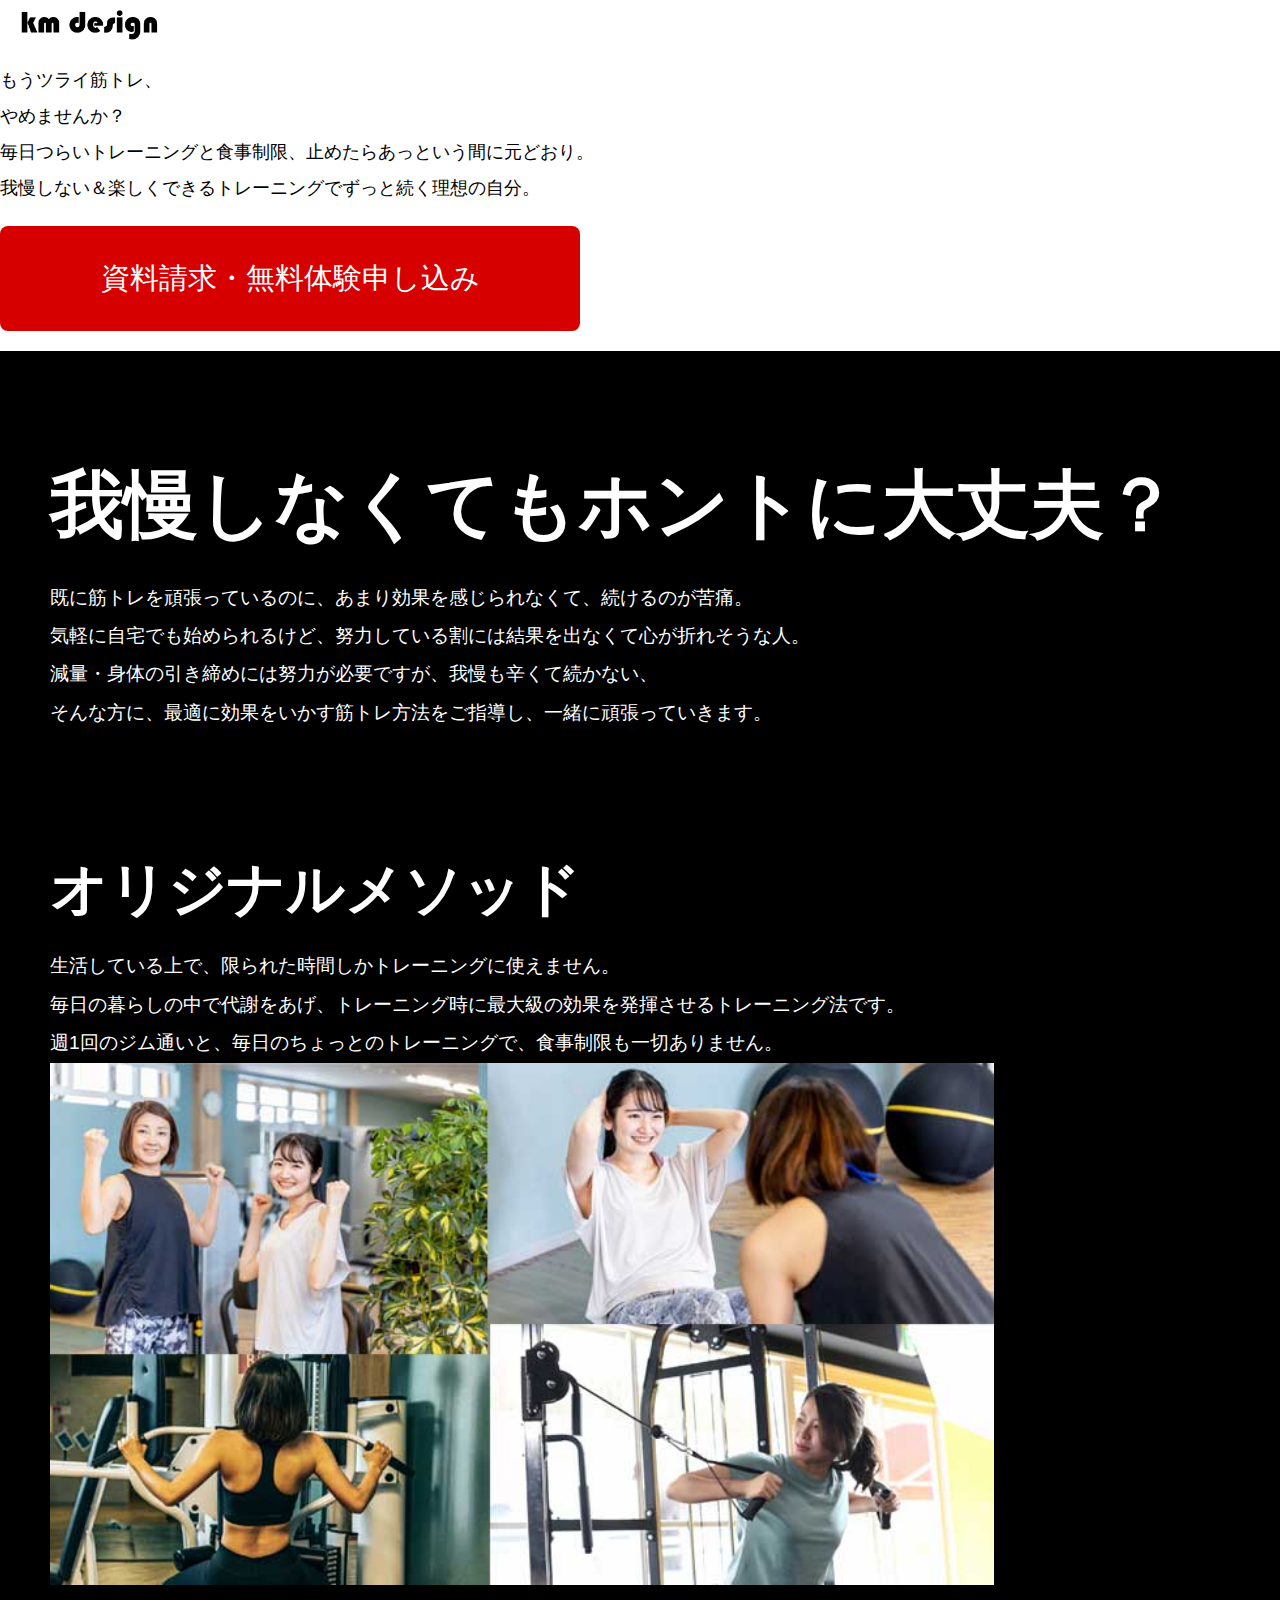
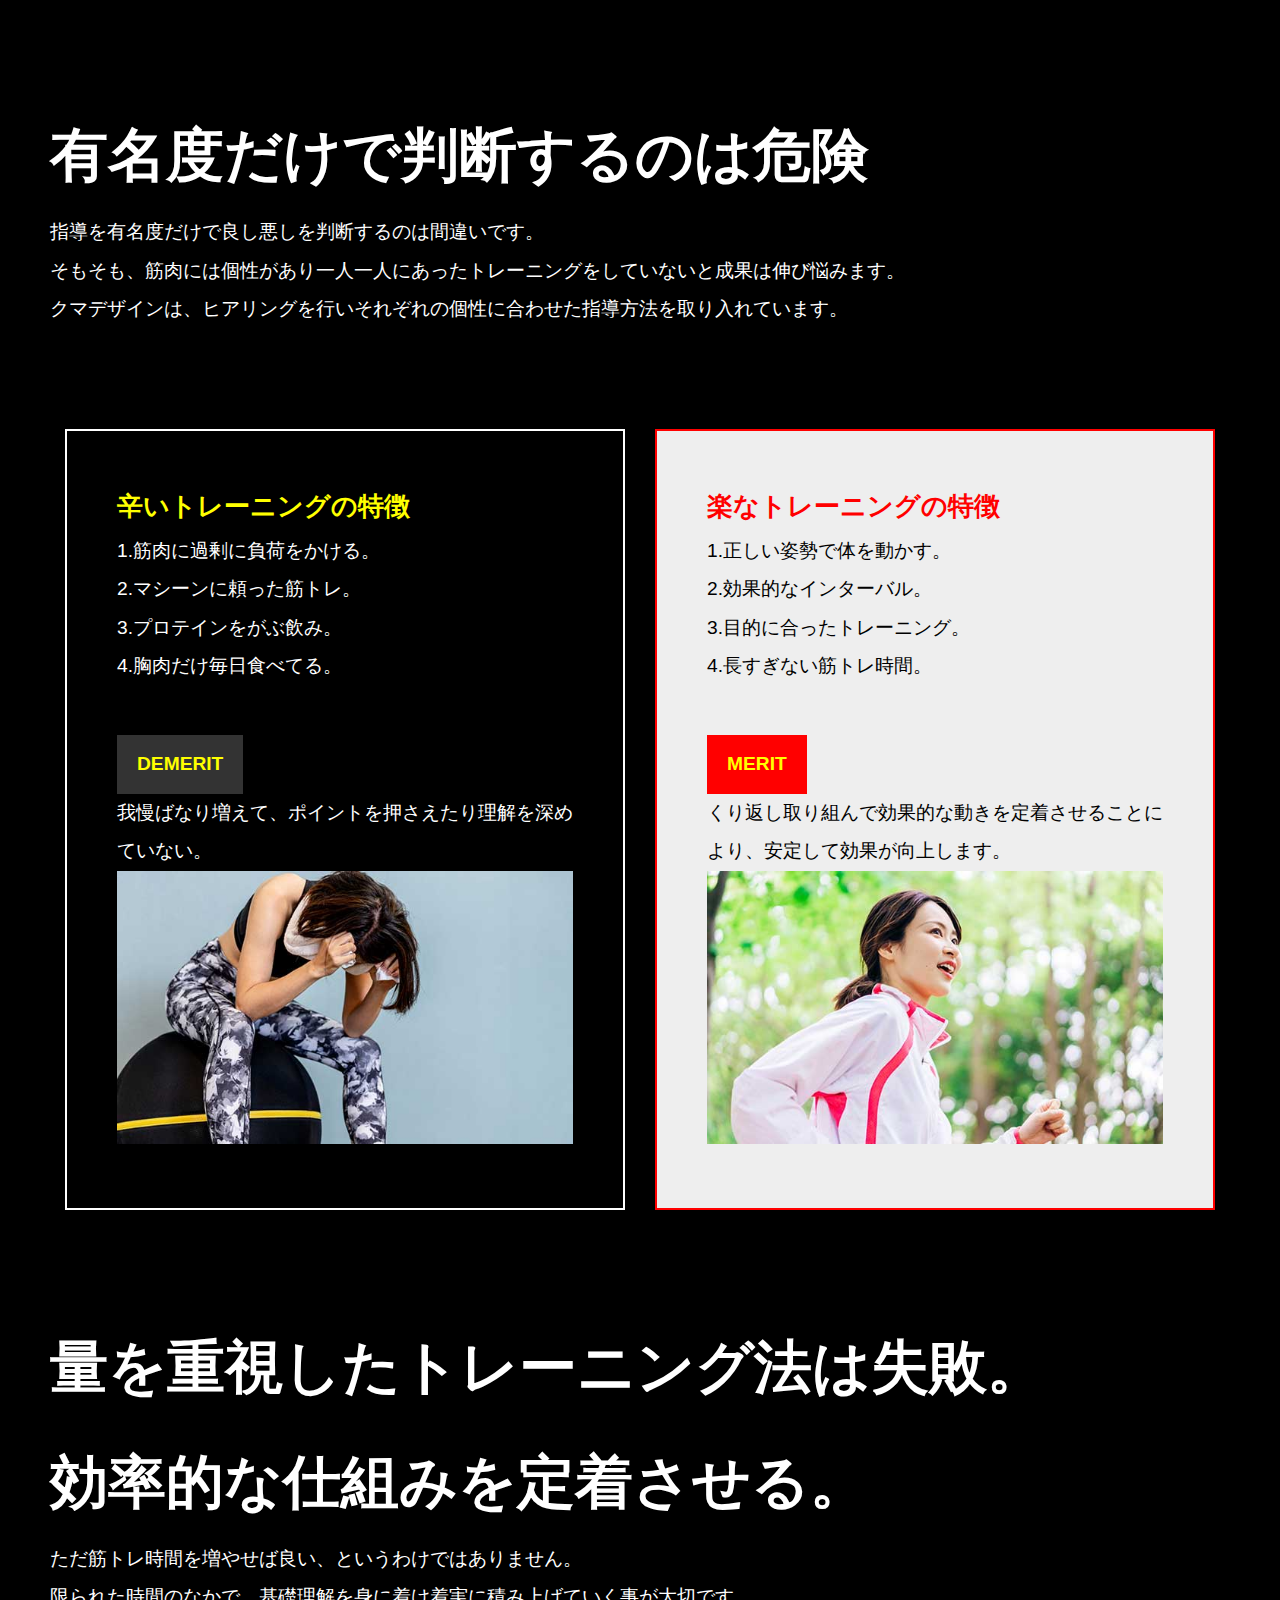
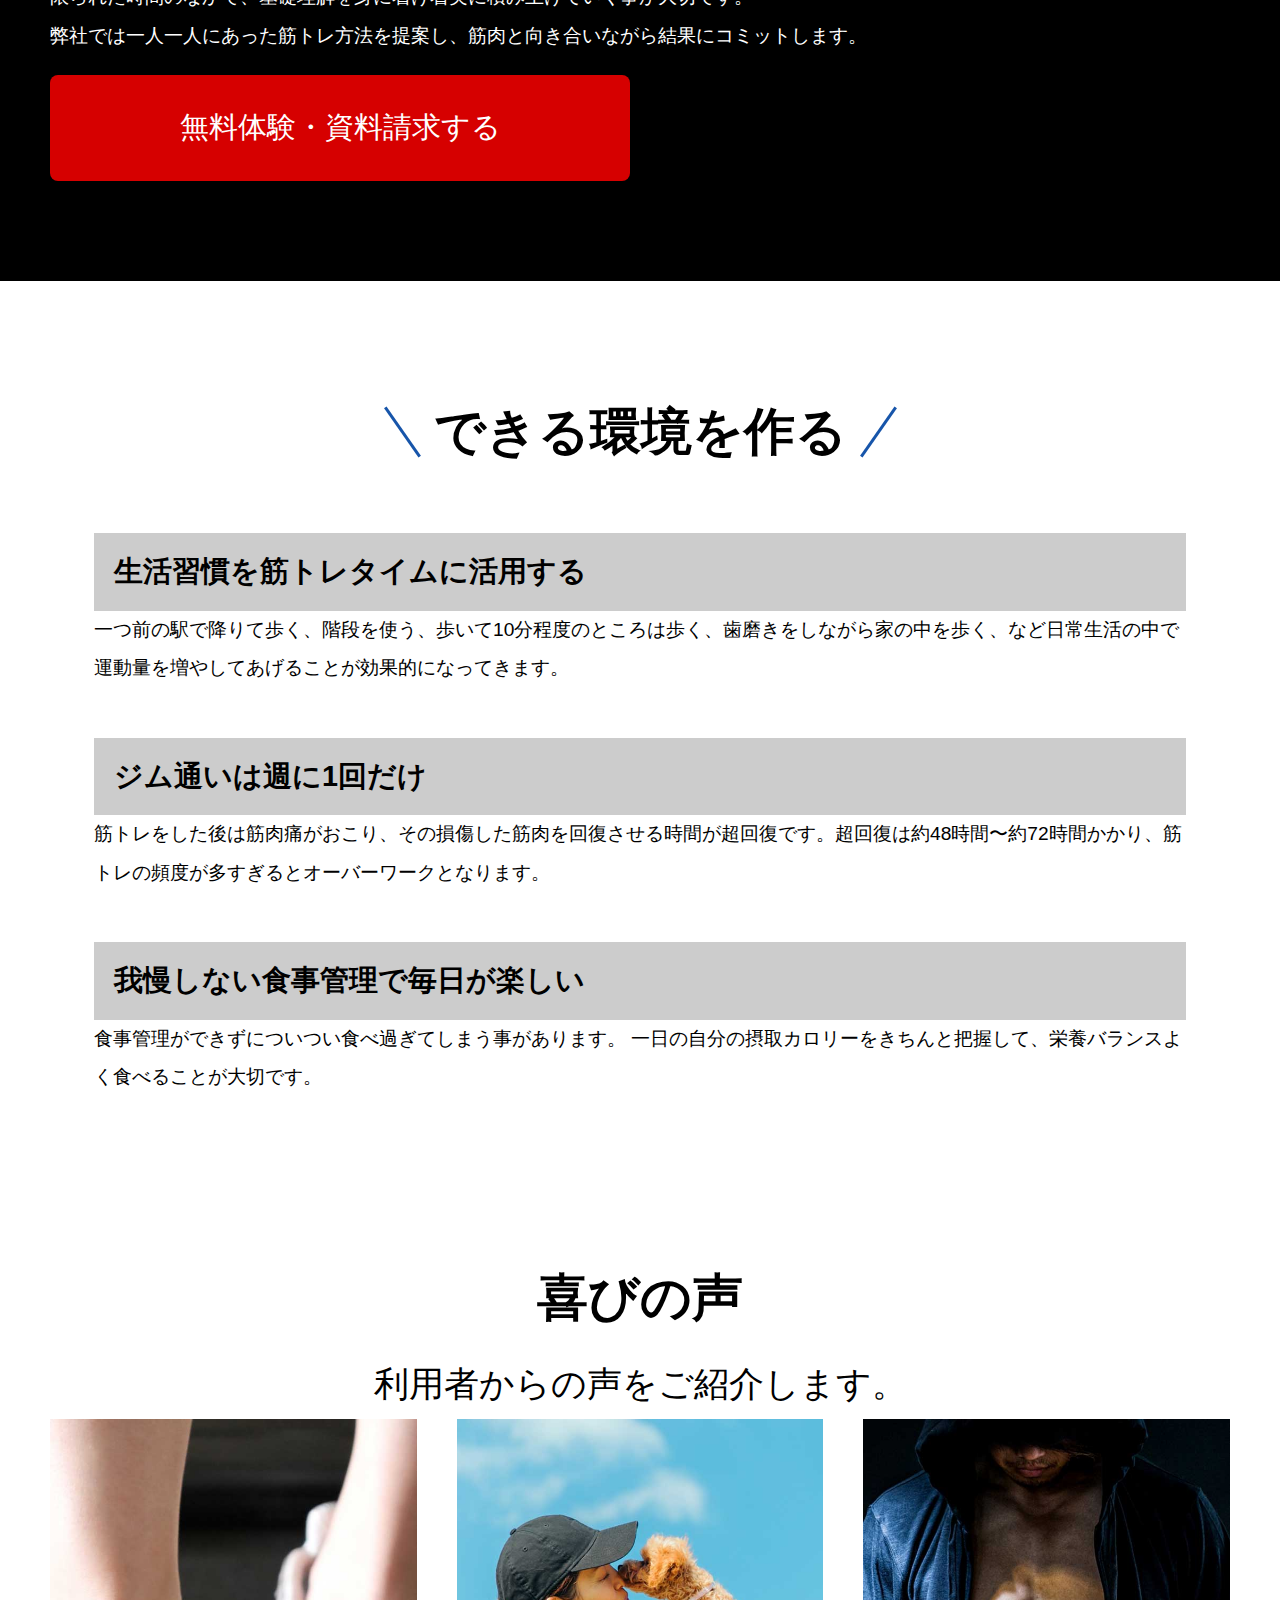
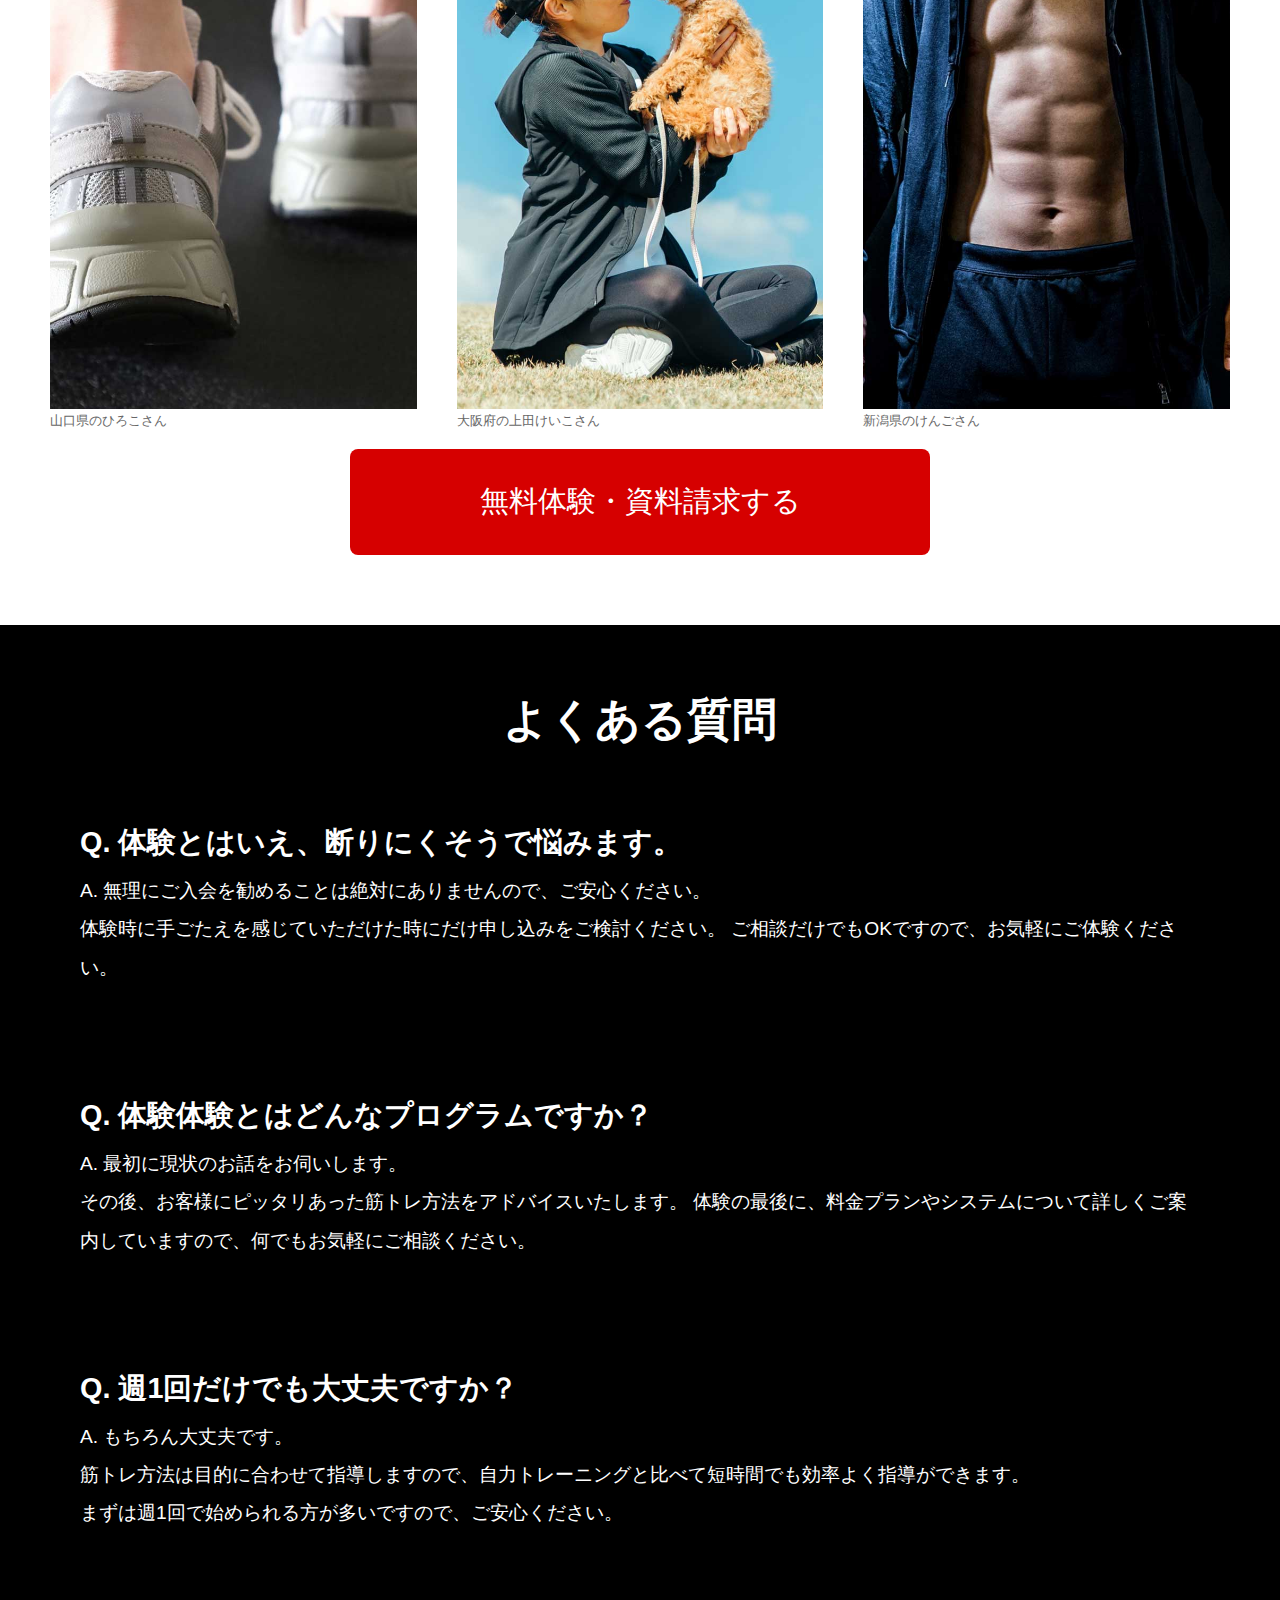
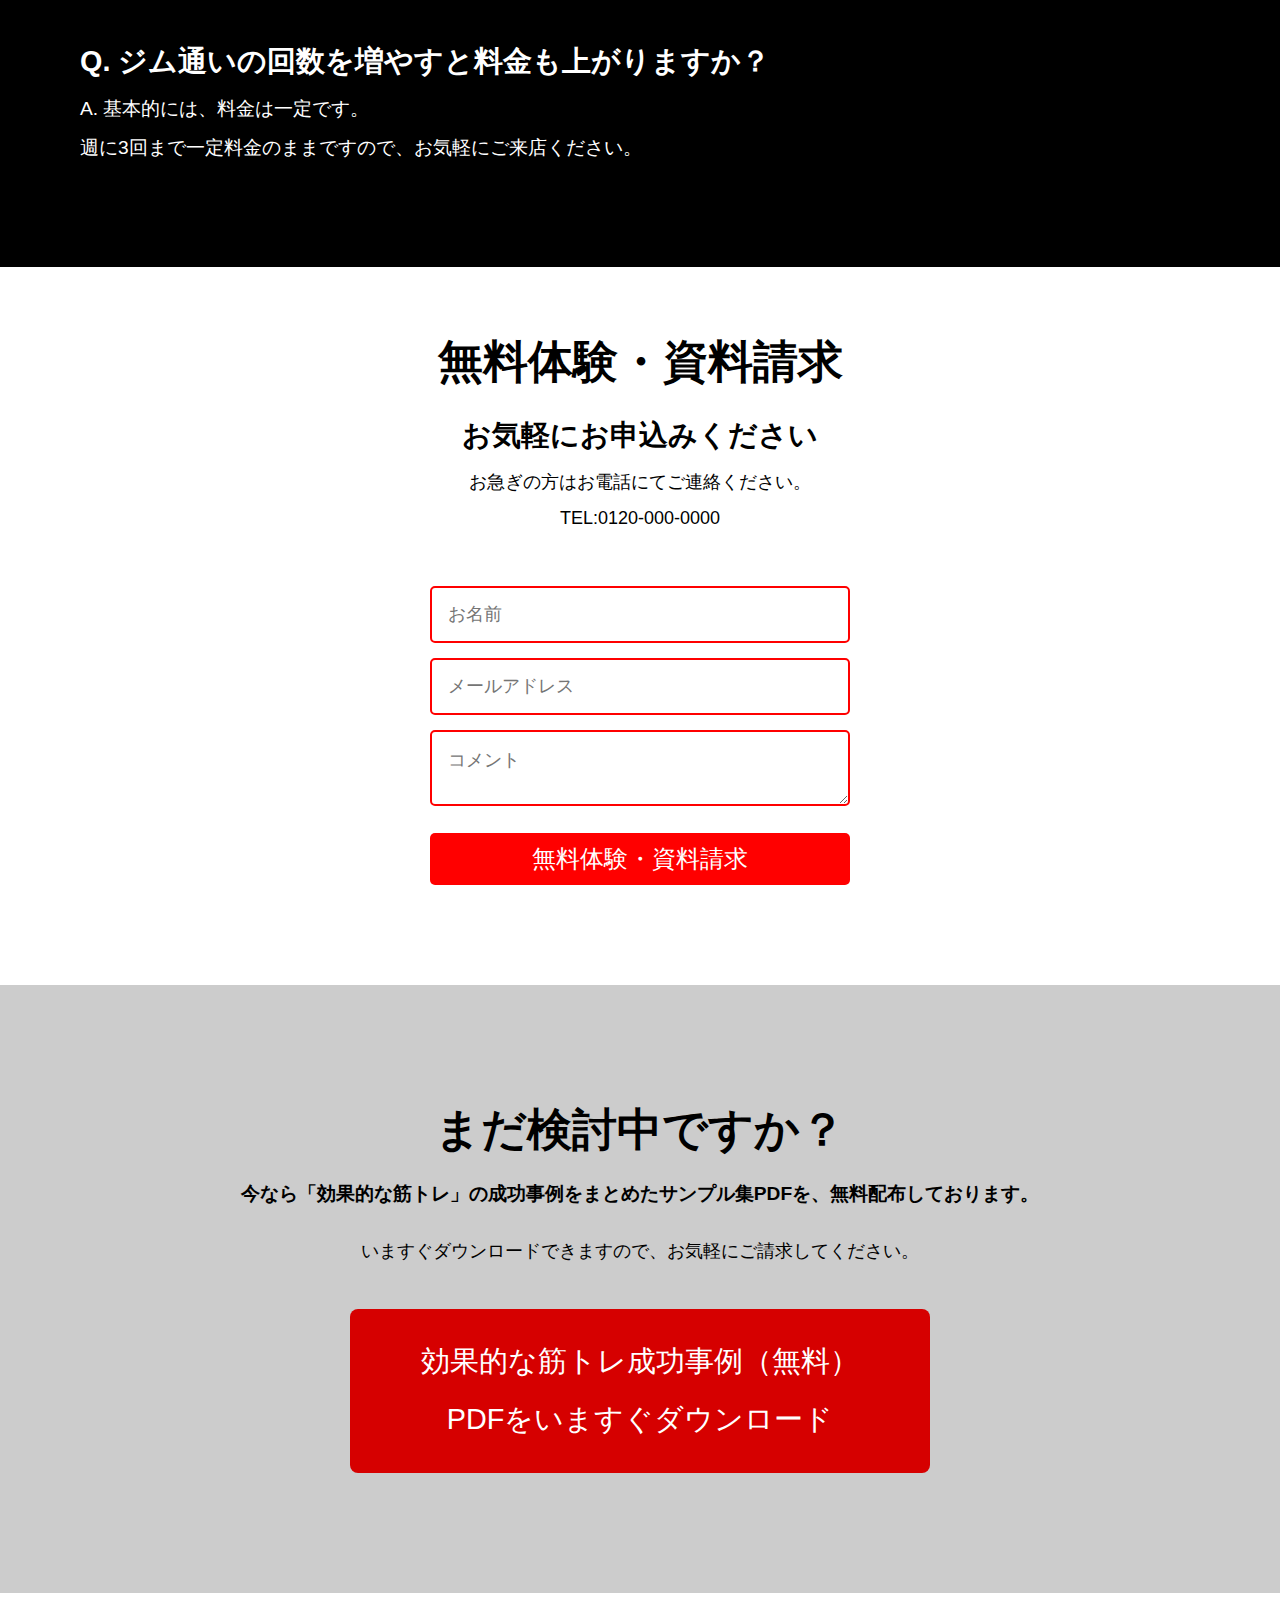
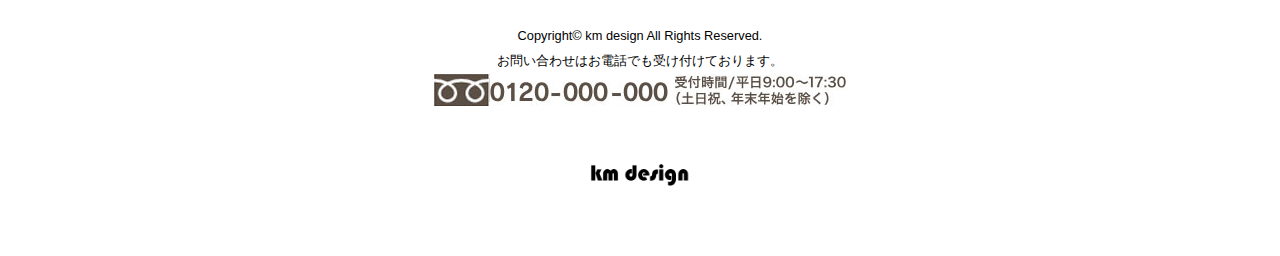
<file: lp_kitaeru_配布/index.html>
<!DOCTYPE html>
<html lang="ja">
<head>
<meta charset="UTF-8">
<title>我慢しない楽なトレーニング「クマデザイン」</title>
<meta name="viewport" content="width=device-width, initial-scale=1">
<meta name="description" content="業界最安の家庭教師はクマデザイン">
<link rel="stylesheet" href="css/style.css">
</head>

<body>
<div id="container">

<header>
<h1 id="logo"><a href="#"><img src="images/logo.png" alt="km design"></a></h1>
</header>


<main>
	<section>
	<div>
		<div>もうツライ筋トレ、<br />やめませんか？</div>
		<div></div>
		<div>
			<p>毎日つらいトレーニングと食事制限、止めたらあっという間に元どおり。<br />
			我慢しない＆楽しくできるトレーニングでずっと続く理想の自分。</p>
			 <div class="btnContactArea">
				<a href="#cta" class="btn_blue"><span class="bl__text">資料請求・無料体験申し込み</span></a>
			</div>
		</div>
	</div><!--/mainLayer-->
	</section>



	<section>
	<div class="problem">
	<h2>我慢しなくても<span class="break-sm">ホントに大丈夫？</span></h2>
	<p>既に筋トレを頑張っているのに、あまり効果を感じられなくて、続けるのが苦痛。<br />
	気軽に自宅でも始められるけど、努力している割には結果を出なくて心が折れそうな人。</p>
	<p>減量・身体の引き締めには努力が必要ですが、我慢も辛くて続かない、<br />
	そんな方に、最適に効果をいかす筋トレ方法をご指導し、一緒に頑張っていきます。</p>

	<h3>オリジナルメソッド</h3>
	<p>生活している上で、限られた時間しかトレーニングに使えません。<br />
	毎日の暮らしの中で代謝をあげ、トレーニング時に最大級の効果を発揮させるトレーニング法です。<br />
	週1回のジム通いと、毎日のちょっとのトレーニングで、食事制限も一切ありません。</p>
	<img src="images/424.jpg" alt="4:2:4" class="ai">

	<h3>有名度だけで判断するのは危険</h3>
	<p>指導を有名度だけで良し悪しを判断するのは間違いです。<br />
	そもそも、筋肉には個性があり一人一人にあったトレーニングをしていないと成果は伸び悩みます。<br />
	クマデザインは、ヒアリングを行いそれぞれの個性に合わせた指導方法を取り入れています。</p>

		<div class="yesnoRow">
			<div class="yesnoBox">
			<h4>辛いトレーニングの特徴</h4>
				<p>1.筋肉に過剰に負荷をかける。</p>
				<p>2.マシーンに頼った筋トレ。</p>
				<p>3.プロテインをがぶ飲み。</p>
				<p>4.胸肉だけ毎日食べてる。</p>
			<h5>DEMERIT</h5>
				<div class="pointDetail">我慢ばなり増えて、ポイントを押さえたり理解を深めていない。 </div>
				<img src="images/bad1.jpg" alt="辛いイメージ">
			</div>
			<div class="yesnoBox yes">
			<h4>楽なトレーニングの特徴</h4>
				<p>1.正しい姿勢で体を動かす。</p>
				<p>2.効果的なインターバル。</p>
				<p>3.目的に合ったトレーニング。</p>
				<p>4.長すぎない筋トレ時間。</p>
			<h5>MERIT</h5>
				<div class="pointDetail">くり返し取り組んで効果的な動きを定着させることにより、安定して効果が向上します。</div>
				<img src="images/good1.jpg" alt="楽なイメージ">
			</div>
		</div>

	<h3>量を重視したトレーニング法は失敗。<br />効率的な仕組みを定着させる。</h3>
		<p>ただ筋トレ時間を増やせば良い、というわけではありません。<br />
			限られた時間のなかで、基礎理解を身に着け着実に積み上げていく事が大切です。</p>
		<p>弊社では一人一人にあった筋トレ方法を提案し、筋肉と向き合いながら結果にコミットします。</p>
		 <div class="btnContactArea">
			<a href="#cta" class="btn_blue"><span class="bl__text">無料体験・資料請求する</span></a>
		</div>
	</div><!--/problem-->
	</section>



	<section>
	<div class="howto">
	<h2>できる環境を作る</h2>
		<dl>
		<dt>生活習慣を筋トレタイムに活用する</dt>
		<dd>一つ前の駅で降りて歩く、階段を使う、歩いて10分程度のところは歩く、歯磨きをしながら家の中を歩く、など日常生活の中で運動量を増やしてあげることが効果的になってきます。</dd>
		<dt>ジム通いは週に1回だけ</dt>
		<dd>筋トレをした後は筋肉痛がおこり、その損傷した筋肉を回復させる時間が超回復です。超回復は約48時間〜約72時間かかり、筋トレの頻度が多すぎるとオーバーワークとなります。</dd>
		<dt>我慢しない食事管理で毎日が楽しい</dt>
		<dd>食事管理ができずについつい食べ過ぎてしまう事があります。
		一日の自分の摂取カロリーをきちんと把握して、栄養バランスよく食べることが大切です。</dd>
		</dl>
	</div><!--/howto-->
	</section>



	<section>
	<div class="works">
	<h2>喜びの声</h2>
	<p class="text-center">利用者からの声をご紹介します。</p>
		<div class="worksRow">
			<div class="worksBox">
				<a href="#" target="_blank"><img src="images/ss2.jpg" alt=""><br />山口県のひろこさん</a>
			</div>
			<div class="worksBox">
				<a href="#" target="_blank"><img src="images/ss3.jpg" alt=""><br />大阪府の上田けいこさん</a>
			</div>
			<div class="worksBox">
				<a href="#" target="_blank"><img src="images/ss4.jpg" alt=""><br />新潟県のけんごさん</a>
			</div>
		</div>
			 <div class="btnContactArea">
				<a href="#cta" class="btn_blue m-auto"><span class="bl__text">無料体験・資料請求する</span></a>
			</div>
	</div><!--/works-->
	</section>



	<section>
	<div class="faq">
	<h2>よくある質問</h2>
		<div class="faqList">
			<div class="faqTitle"> Q. 体験とはいえ、断りにくそうで悩みます。</div>
				<div class="faqDetail">
				A. 無理にご入会を勧めることは絶対にありませんので、ご安心ください。<br />
				体験時に手ごたえを感じていただけた時にだけ申し込みをご検討ください。
				ご相談だけでもOKですので、お気軽にご体験ください。
				</div>
		</div>
		<div class="faqList">
			<div class="faqTitle"> Q. 体験体験とはどんなプログラムですか？</div>
				<div class="faqDetail">
				A. 最初に現状のお話をお伺いします。<br />
				その後、お客様にピッタリあった筋トレ方法をアドバイスいたします。
				体験の最後に、料金プランやシステムについて詳しくご案内していますので、何でもお気軽にご相談ください。
				</div>
		</div>
		<div class="faqList">
			<div class="faqTitle"> Q. 週1回だけでも大丈夫ですか？</div>
				<div class="faqDetail">
				A. もちろん大丈夫です。<br />
				筋トレ方法は目的に合わせて指導しますので、自力トレーニングと比べて短時間でも効率よく指導ができます。<br />
				まずは週1回で始められる方が多いですので、ご安心ください。
				</div>
		</div>
		<div class="faqList">
			<div class="faqTitle"> Q. ジム通いの回数を増やすと料金も上がりますか？</div>
				<div class="faqDetail">
				A. 基本的には、料金は一定です。<br />
				週に3回まで一定料金のままですので、お気軽にご来店ください。
				</div>
		</div>
	</div><!--/faq-->
	</section>



	<section id="cta">
	<div class="cta">
	<h2>無料体験・資料請求</h2>
	<h3>お気軽にお申込みください</h3>
		<p>お急ぎの方はお電話にてご連絡ください。<br />TEL:0120-000-0000</p>
			<form>      
			  <input name="name" type="text" class="feedback-input" placeholder="お名前" />   
			  <input name="email" type="text" class="feedback-input" placeholder="メールアドレス" />
			  <textarea name="text" class="feedback-input" placeholder="コメント"></textarea>
			  <input type="submit" value="無料体験・資料請求"/>
			</form>
	</div><!--/cta-->
	</section>



	<section>
	<div class="download">
	<h2>まだ検討中ですか？</h2>
	<h3>今なら「効果的な筋トレ」の成功事例をまとめたサンプル集PDFを、無料配布しております。</h3>
		<p>いますぐダウンロードできますので、お気軽にご請求してください。</p>
		 <div class="btnContactArea">
			<a href="#cta" class="btn_blue m-auto"><span class="bl__text">効果的な筋トレ成功事例（無料）<br />
			PDFをいますぐダウンロード</span></a>
		</div>
	</div><!--/download-->
	</section>
</main>



<footer>
<small>Copyright&copy; km design All Rights Reserved.</small><br />
お問い合わせはお電話でも受け付けております。
	<div><img src="images/footer_tel.jpg" alt="telephone"></div>
	<div class="footer-logo"><a href="#"><img src="images/logo.png" alt="km design"></a></div>
</footer>

</div><!--/container-->
</body>
</html>
</file>
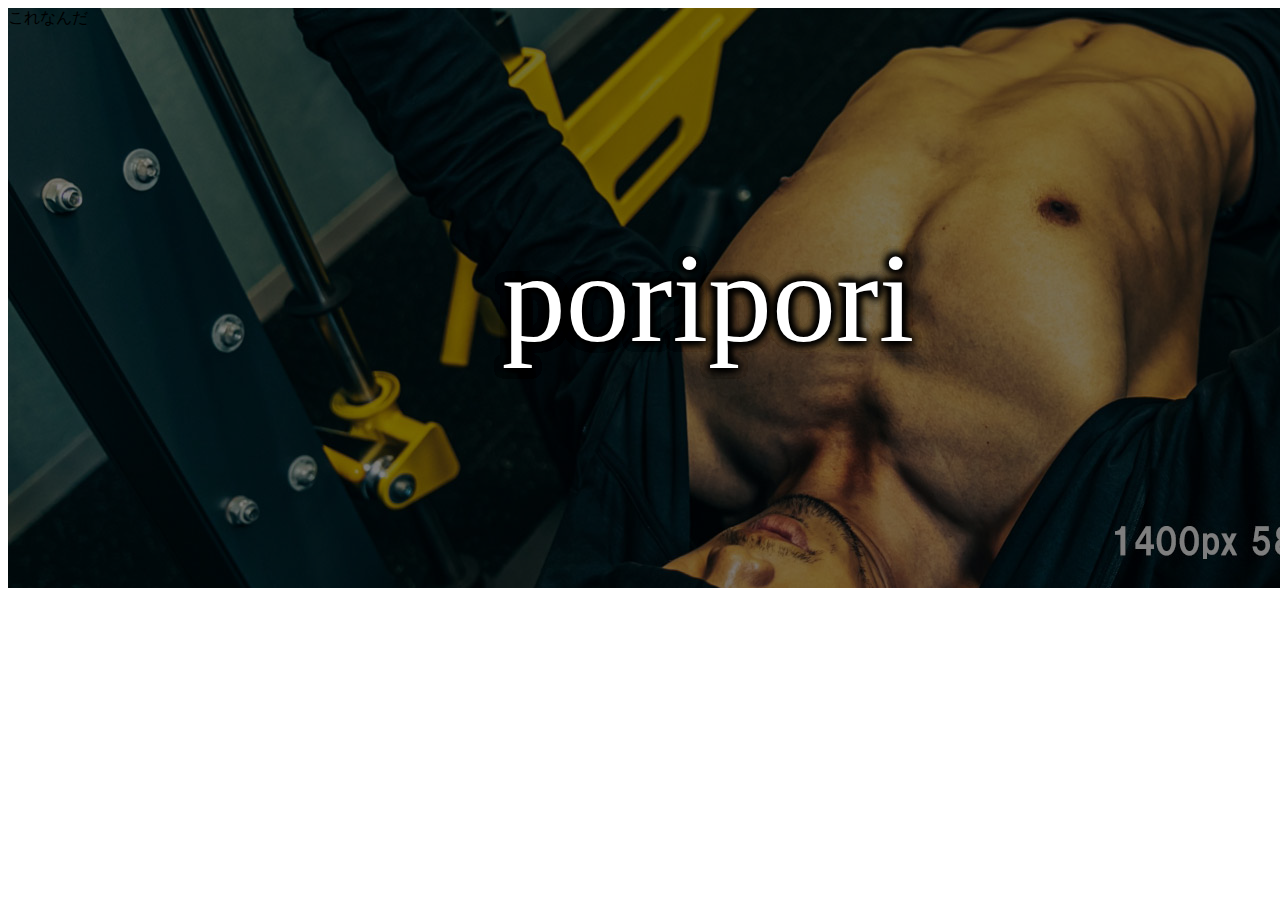
<file: lp_kitaeru_配布/bg.html>
<!DOCTYPE html>
<html lang="ja">
<head>
    <meta charset="UTF-8">
    <meta name="viewport" content="width=device-width, initial-scale=1.0">
    <title>文字と画像を重ねる</title>
    <style>
        .mainV{
            position: relative;
            background: url("images/main_5.jpg");
            width: 1400px;
            height: 580px;
        }
        .mainV::before{
            content: "これなんだ";
            position: absolute;
            background: rgba(0,0,0,0.5);
            top:0;
            right: 0;
            bottom: 0;
            left: 0;
        }
        .mainT{
            position: absolute;
            top: 50%;
            left: 50%;
            transform: translate(-50%,-50%);
            font-size: 8rem;
            color: #fff;
        }
        .huchi-txt{
            text-shadow: 
                0 0 10px #000,
                0 0 10px #000,
                0 0 10px #000,
                0 0 10px #000,
                0 0 10px #000,
                0 0 10px #000;
        }
    </style>
</head>
<body>
    <head></head>
    <main>
        <section>
            <div class="mainV">
                <div class="mainT huchi-txt">poripori</div>
            </div>
        </section>
    </main>
</body>
</html>
</file>
<file: lp_kitaeru_配布/css/style.css>
@charset "utf-8";
* { 
	box-sizing:border-box; 
	margin:0px; 
	padding:0px; 
	font-size:100%; 
}
body {
	margin: 0px;
	padding: 0px;
	color: #000;
	font-family: "游ゴシック Medium", "Yu Gothic Medium", "游ゴシック体", YuGothic, "ヒラギノ角ゴ Pro W3", "Hiragino Kaku Gothic Pro", "メイリオ", Meiryo, "ＭＳ Ｐゴシック", "MS PGothic", sans-serif;
	font-size:18px;
	line-height:2;
	background:#fff;
}
img { 
	border:none; 
	max-width:100%; 
	height:auto; 
}
a	{ 
	color:#666; 
	text-decoration:none; 
	transition:0.3s; 
}
.text-center { 
	text-align:center; 
}
.text-right	{ 
	text-align:right; 
}
.text-left	{ 
	text-align:left; 
}
.m-auto { 
	margin:auto; 
}

#container { 
	max-width:1400px; 
	margin:0 auto; 
	padding:0; 
}
header { 
	padding:10px 20px; 
}
header #logo img { 
	width:140px; 
}
footer { 
	text-align:center; 
	padding:30px 0px 10px; 
	font-size:0.8rem; 
}
footer .footer-logo { 
	width:100px; 
	margin:50px auto; 
}
/* スマホ用調整 */
@media screen and (max-width:767px){
	#container { 
		width:auto; 
	}
	footer { 
		text-align:center; 
		padding:10px; 
	}
	.break-sm { 
		display:block; 
	}
}


.mainLayer { 
    position:relative;
    height:580px; }
.mainLayer .layer-txt { 
    line-height:1;
    font-size:5.6rem;
    font-weight:bold;
    position:absolute;
    top: 80px;
    left: 30px;
    color:#fff;}
.mainLayer .layer-bg { 
    width:1400px;
    height:580px;
    background:#000 url(../images/main_5.jpg) no-repeat 50% 50%;
    position:absolute;
    z-index:-1;
    top: 0;
    left: 0;}
.mainLayer .layer-bg::before { 
    content:"";
    top: 0;
    right: 0;
    bottom: 0;
    left: 0;
    background:rgba(0, 0, 0, 0.6);
    position:absolute;}
.mainLayer .layer-btn { 
    position:absolute;
    top: 300px;
    left: 30px;}
.mainLayer .layer-btn p { 
    font-size:1.2rem;
    font-weight:bold;
    color:#eee;}
.txt-fuchi { text-shadow:0 0 10px #000,
    0 0 10px #000,
    0 0 10px #000,
    0 0 10px #000,
    0 0 10px #000,
    0 0 10px #000,
    0 0 10px #000; }
/* スマホ用調整 */
@media screen and (max-width:900px){
	.mainLayer .layer-txt { font-size:4.6rem; }
}
@media screen and (max-width:767px){
	.mainLayer { height:auto; }
	.mainLayer .layer-txt { 
        font-size:2.4rem;
        padding:30px 10px;
        top: 0;
        left: 0;
        text-shadow:none;
        background:rgba(0,0,0,0.7);
        width: 100%;
    }
	.mainLayer .layer-bg { width:auto;
        height:460px;
        background:url( images/main_4.jpg) 50% 50%;
        position:initial; }
	.mainLayer .layer-bg::before{ 
        content:"";
        background:rgba(0, 0, 0, 0);}
	.mainLayer .layer-btn { 
        position:initial;
        padding:30px 20px; }
	.mainLayer .layer-btn p { 
        color:#000;
        text-shadow:none;}
}


.problem { 
	background:#000; 
	font-size:1.2rem; 
	color:#fff; 
	padding:80px 50px; 
}
.problem h2 { 
	font-size:4.6rem; 
	font-weight:bold; 
}
.problem h3 { 
	font-size:3.6rem; 
	font-weight:bold; 
	margin-top:100px; 
}
.problem h4 { 
	font-size:1.6rem; 
	font-weight:bold; 
	color:#ff0; 
}
.problem h5 { 
	font-size:1.2rem; 
	font-weight:bold; 
	color:#ff0; 
	background:#333; 
	display:inline-block; 
	padding:10px 20px; 
	margin-top:50px; 
}
.problem img.ai { 
	width:80%; 
}
.problem .yesnoRow { 
	display:flex; 
	justify-content:space-between; 
	margin-top:100px; 
}
.problem .yesnoBox { 
	width:50%; 
	border:solid 2px #fff; 
	padding:50px; 
	margin:0 15px; 
}
.problem .yes { 
	background:#eee; 
	color:#000; 
	border:solid 2px #f00; 
}
.problem .yes h4 { 
	color:#f00; 
}
.problem .yes h5 { 
	background:#f00; 
}
/* スマホ用調整 */
@media screen and (max-width:767px){
	.problem { 
		padding:50px 20px; 
	}
	.problem h2 { 
		font-size:2.4rem; 
		color:#ff0; 
		line-height:1.2; 
		margin-bottom:20px; 
	}
	.problem h3 { 
		font-size:2.2rem; 
		color:#ff0; 
		line-height:1.2; 
		margin-bottom:20px; 
	}
	.problem img.ai { 
		width:100%; 
	}
	.problem .yesnoRow { 
		display:block; 
	}
	.problem .yesnoBox { 
		width:100%; 
		padding:20px; 
		margin:0 0 50px 0; 
	}
}


.howto { 
	font-size:2.2rem; 
	color:#000; 
	padding:50px 30px; 
	margin:auto; width:90%; 
}
.howto h2 { 
	font-size:3.2rem; 
	font-weight:bold; 
	display:flex; 
	justify-content:center; 
	align-items:center; 
	margin:50px 0; 
}
.howto h2::before, .howto h2::after { 
	content:''; 
	width:3px; 
	height:60px; 
	background:#1755aa; 
}
.howto h2::before { 
	margin-right:30px; 
	transform:rotate(-35deg); 
}
.howto h2::after { 
	margin-left:30px; 
	transform:rotate(35deg); 
}
.howto dl { 
	padding:0px 0px; 
	margin-bottom:20px; 
}
.howto dt { 
	font-size:1.8rem; 
	font-weight:bold; 
	background:#ccc; 
	padding:10px 20px; 
}
.howto dd { 
	font-size:1.2rem; 
	margin-bottom:50px;
}
/* スマホ用調整 */
@media screen and (max-width:767px){
	.howto { 
		padding:0; 
		width:98%; 
	}
	.howto h2 { 
		font-size:1.8rem; 
		padding:20px 0; 
	}
	.howto dt { 
		font-size:1.4rem; 
	}
	.howto dd { 
		padding:20px; 
	}
}


.works { 
	font-size:2.2rem; 
	color:#000; 
	padding:50px 30px; 
}
.works h2 { 
	font-size:3.2rem; 
	font-weight:bold; 
	text-align:center; 
}
.works .worksRow { 
	display:flex; 
	justify-content:space-between; 
}
.works .worksRow .worksBox { 
	width:calc(100%/3); 
	padding:0 20px; 
	font-size:0.8rem; 
	line-height:1rem; 
}
/* スマホ用調整 */
@media screen and (max-width:767px){
	.works h2 { 
		font-size:2.2rem; 
	}
	.works p { 
		font-size:1.2rem; 
	}
	.works .worksRow { 
		display:block; 
	}
	.works .worksRow .worksBox { 
		width:100%; 
	}
}


.faq { 
	background:#000; 
	font-size:1.2rem; 
	color: #fff; 
	padding:50px 30px; 
}
.faq h2 { 
	font-size:2.8rem; 
	font-weight:bold; 
	text-align:center; 
}
.faqList { 
	padding:50px; 
}
.faq .faqTitle { 
	font-size:1.8rem; 
	font-weight:bold; 
}
.faq .faqDetail {  }
/* スマホ用調整 */
@media screen and (max-width:767px){
	.faq { 
		padding:30px 20px; 
	}
	.faq h2 { 
		font-size:2.2rem; 
		color:#ff0; 
	}
	.faqList { 
		padding:0px 0px 50px 0px; 
	}
}


.cta { 
	padding:50px 30px; 
}
.cta h2 { 
	font-size:2.8rem; 
	font-weight:bold; 
	text-align:center; 
}
.cta h3 { 
	font-size:1.8rem; 
	font-weight:bold; 
	text-align:center; 
}
.cta p { 
	text-align:center; 
}
.cta form { 
	max-width:420px; margin:50px auto; 
}
.cta .feedback-input { 
	border-radius:5px; 
	border:2px solid #f00; 
	padding:16px; 
	margin-bottom:15px; 
	width:100%; 
}
.cta .feedback-input:focus { 
	border:2px solid #000; 
}
.ct textarea { 
	height:150px; 
	line-height:150%; 
	resize:vertical; 
}
[type="submit"] { 
	width:100%; 
	background:#f00; 
	border-radius:5px; 
	border:0; cursor:pointer;
	color:#fff; 
	font-size:24px; 
	padding:10px 0px; 
	transition:all 0.3s; 
}
[type="submit"]:hover { 
	background:#000; 
}
/* スマホ用調整 */
@media screen and (max-width:767px){
	.cta { 
		padding:30px 20px; 
	}
	.cta h2 { 
		font-size:1.8rem; 
	}
}


.download { 
	background:#ccc; 
	padding:100px 20px; 
}
.download h2 { 
	font-size:2.8rem; 
	font-weight:bold; 
	text-align:center; 
}
.download h3 { 
	font-size:1.2rem; 
	font-weight:bold; 
	text-align:center; 
}
.download p { 
	text-align:center; 
	padding:20px; 
}
/* スマホ用調整 */
@media screen and (max-width:767px){
	.download { 
		padding:50px 20px; 
	}
	.download h2 { 
		font-size:1.8rem; 
	}
	.download h3 { 
		text-align:left; 
	}
	.download p { 
		text-align:left; 
	}
}


.btnContactArea { 
	margin:20px 0;
}
.btnContactArea a.btn_blue { 
	display:block; 
	padding:1.5rem 3.0rem; 
	border-radius:8px; 
	transition:0.3s; 
	max-width:580px; 
	background:#d60000; 
}
.btnContactArea a.btn_blue span.bl__text { 
	display:block; 
	position:relative; 
	text-align:center; 
	color:#fff; 
	font-size:1.8rem; 
}
a.btn_blue:hover { 
	background:#01b5d0; 
}
/* スマホ用調整 */
@media screen and (max-width:767px){
	.btnContactArea a.btn_blue { 
		max-width:100%; 
		padding:1.5rem 1.2rem; 
	}
	.btnContactArea a.btn_blue span.bl__text { 
		font-size:1.2rem; 
	}
}
</file>
